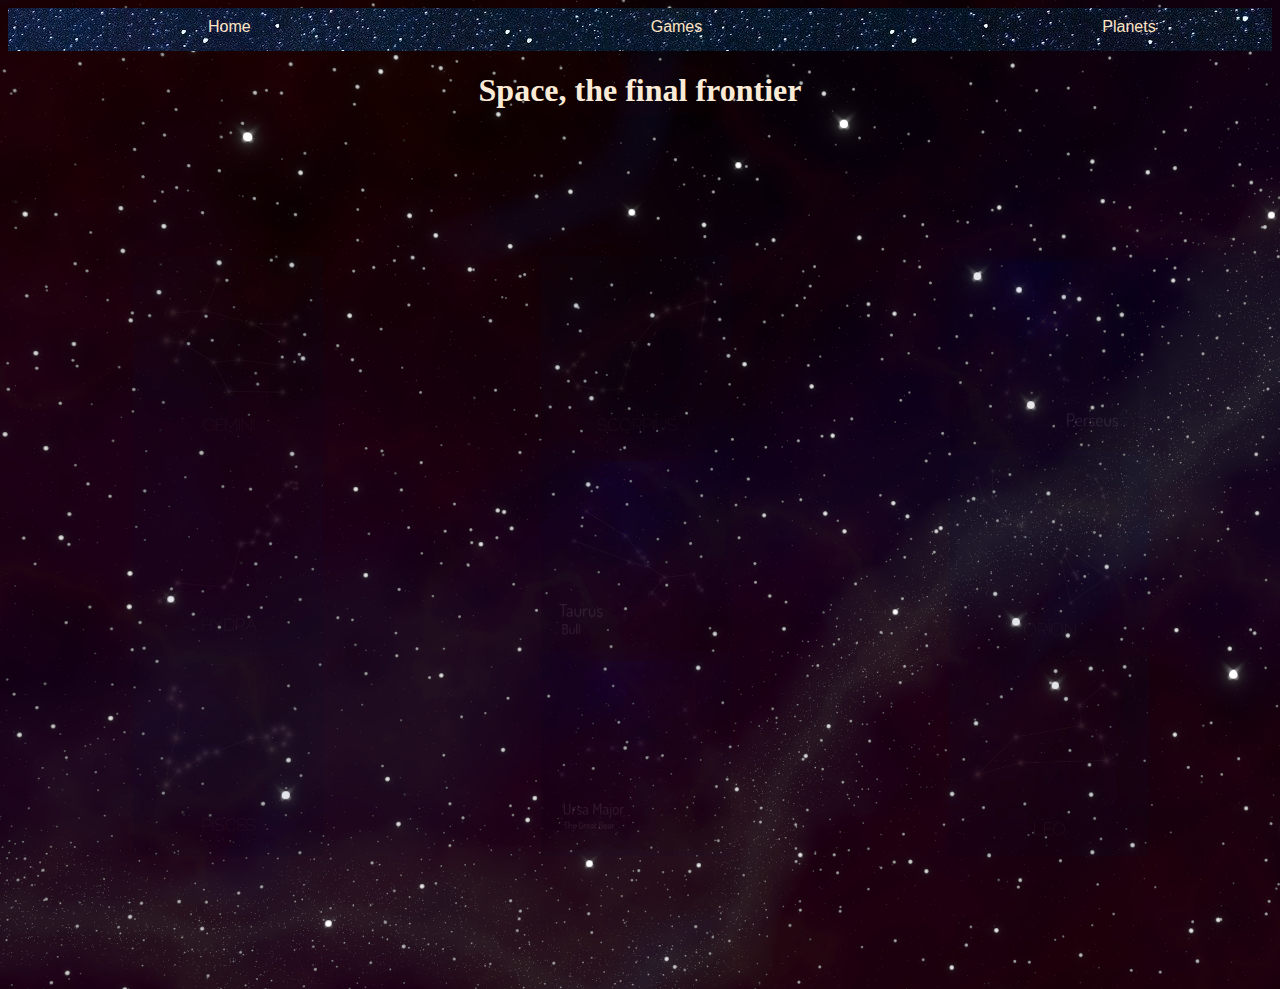
<file: Gweb/index.html>
<!DOCTYPE html>
<html>
    <head>
        <meta name="viewport" content="width=device-width, initial-scale=1">
        <link rel="stylesheet" href="style.css"/>

    </head>
    <style>
        #const
        {
            display: block;
            max-block-size: 200px;
            opacity:.1;
        }
        #const:hover
        {
            opacity: 1;
        }
        .col
        {
            float: left;
            width: 12.5%;
            padding: 125px;
        }
        .row::after
        {
            content: "";
            clear: both;
            display: table; 
        }
    </style>
    <body>
        <div class="space">  
            <div class="navbar" id="nav">           
                <a href="index.html">Home</a>
                <a href="games.html">Games</a>
                <div class="dropdown">
                    <button onclick="drop()" class="dropbtn">Planets</button>
                    <div id="planets" class="dropdown-content">
                        <a href="mercury.html">Mercury</a>
                        <a href="venus.html">Venus</a>
                        <a href="earth.html">Earth</a>
                        <a href="mars.html">Mars</a>
                        <a href="jupiter.html">Jupiter</a>
                        <a href="saturn.html">Saturn</a>
                        <a href="uranus.html">Uranus</a>
                        <a href="neptune.html">Neptune</a> 
                    </div>
                </div>
                <a href="javascript:void(0);" style="font-size:15px;" class="icon" onclick="navbar()">&#9776;</a>
            </div>
            <script src="navbarMobile.js"></script>
            <script src="dropdown.js"></script>       
        </div>
        <h1>Space, the final frontier</h1>
        <div class="row">
            <div class="col">
            <img src="gemini.jpg" id="const">
            <img src="hydra.jpg" id="const">
            <img src="pisces.jpg" id="const">
            </div>
            <div class="col">
            <img src="scorpius.jpg" id="const">
            <img src="taurus.jpg" id="const">
            <img src="ursaM.jpg" id="const">
            </div>
            <div class="col">
            <img src="perseus.jpg" id="const">
            <img src="orion.jpg" id="const">
            <img src="leo.jpg" id="const">
            </div>
        </div>
    </body>
</html>
</file>
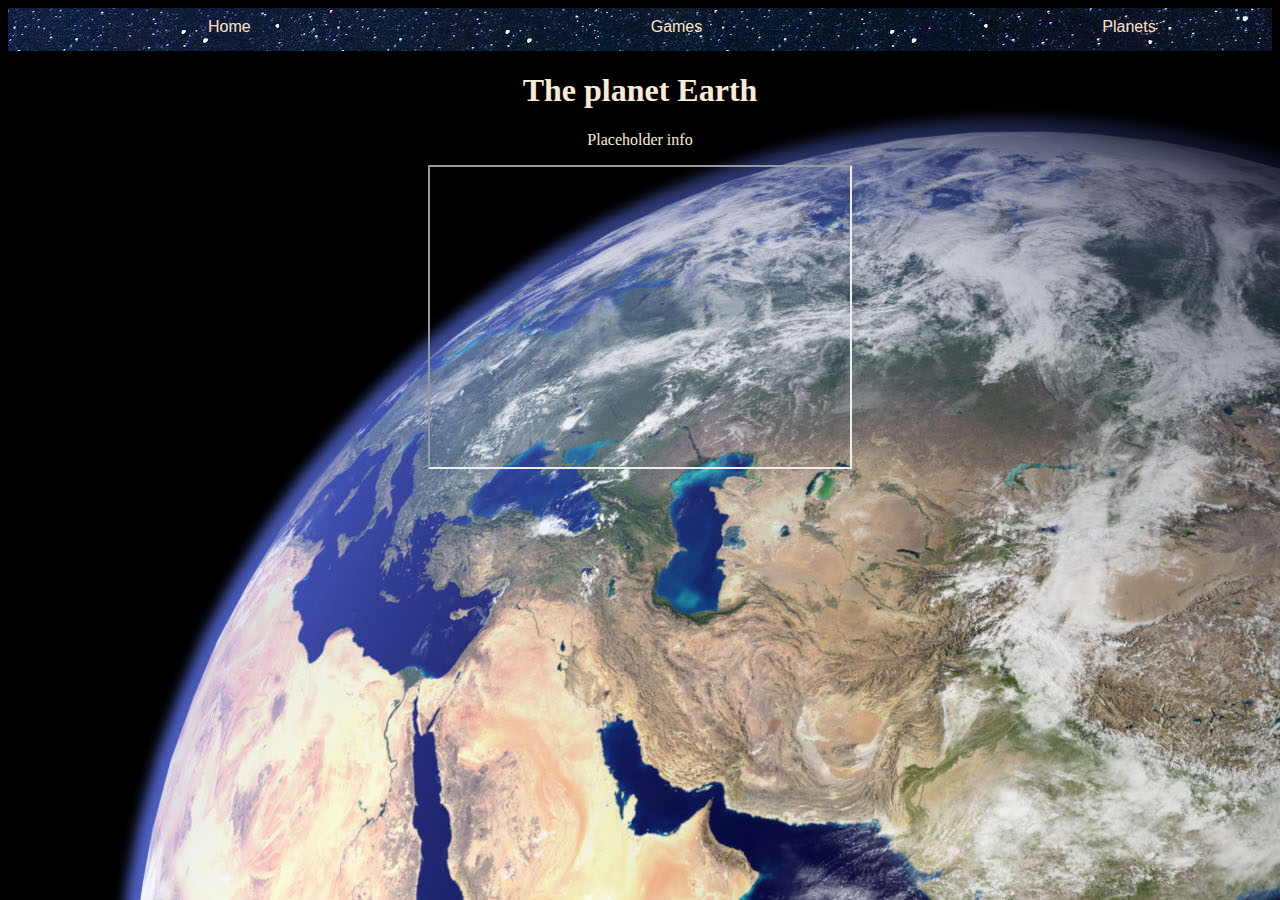
<file: Gweb/earth.html>
<!DOCTYPE html>
<html> 
    <head>
        <meta name="viewport" content="width=device-width, initial-scale=1">
        <link href="style.css" rel="stylesheet"/>
    </head>
    <style>
    body
    {
        background-image: url("earth.jpg");
        background-size: auto;
        background-repeat: no-repeat;
    }
    </style>
    <body>
        <div class="space">  
                <div class="navbar" id="nav">           
                    <a href="index.html">Home</a>
                    <a href="games.html">Games</a>
                    <div class="dropdown">
                        <button onclick="drop()" class="dropbtn">Planets</button>
                        <div id="planets" class="dropdown-content">
                            <a href="mercury.html">Mercury</a>
                            <a href="venus.html">Venus</a>
                            <a href="earth.html">Earth</a>
                            <a href="mars.html">Mars</a>
                            <a href="jupiter.html">Jupiter</a>
                            <a href="saturn.html">Saturn</a>
                            <a href="uranus.html">Uranus</a>
                            <a href="neptune.html">Neptune</a> 
                        </div>
                    </div>
                    <a href="javascript:void(0);" style="font-size:15px;" class="icon" onclick="navbar()">&#9776;</a>
                </div>
                <script src="navbarMobile.js"></script>
                <script src="dropdown.js"></script>       
        </div>
        <h1>The planet Earth</h1>
        <p>
            Placeholder info
        </p>
        <iframe width = "420" height = "300" src="https://www.youtube.com/embed/HCDVN7DCzYE"></iframe>
    </body>
</html>
</file>
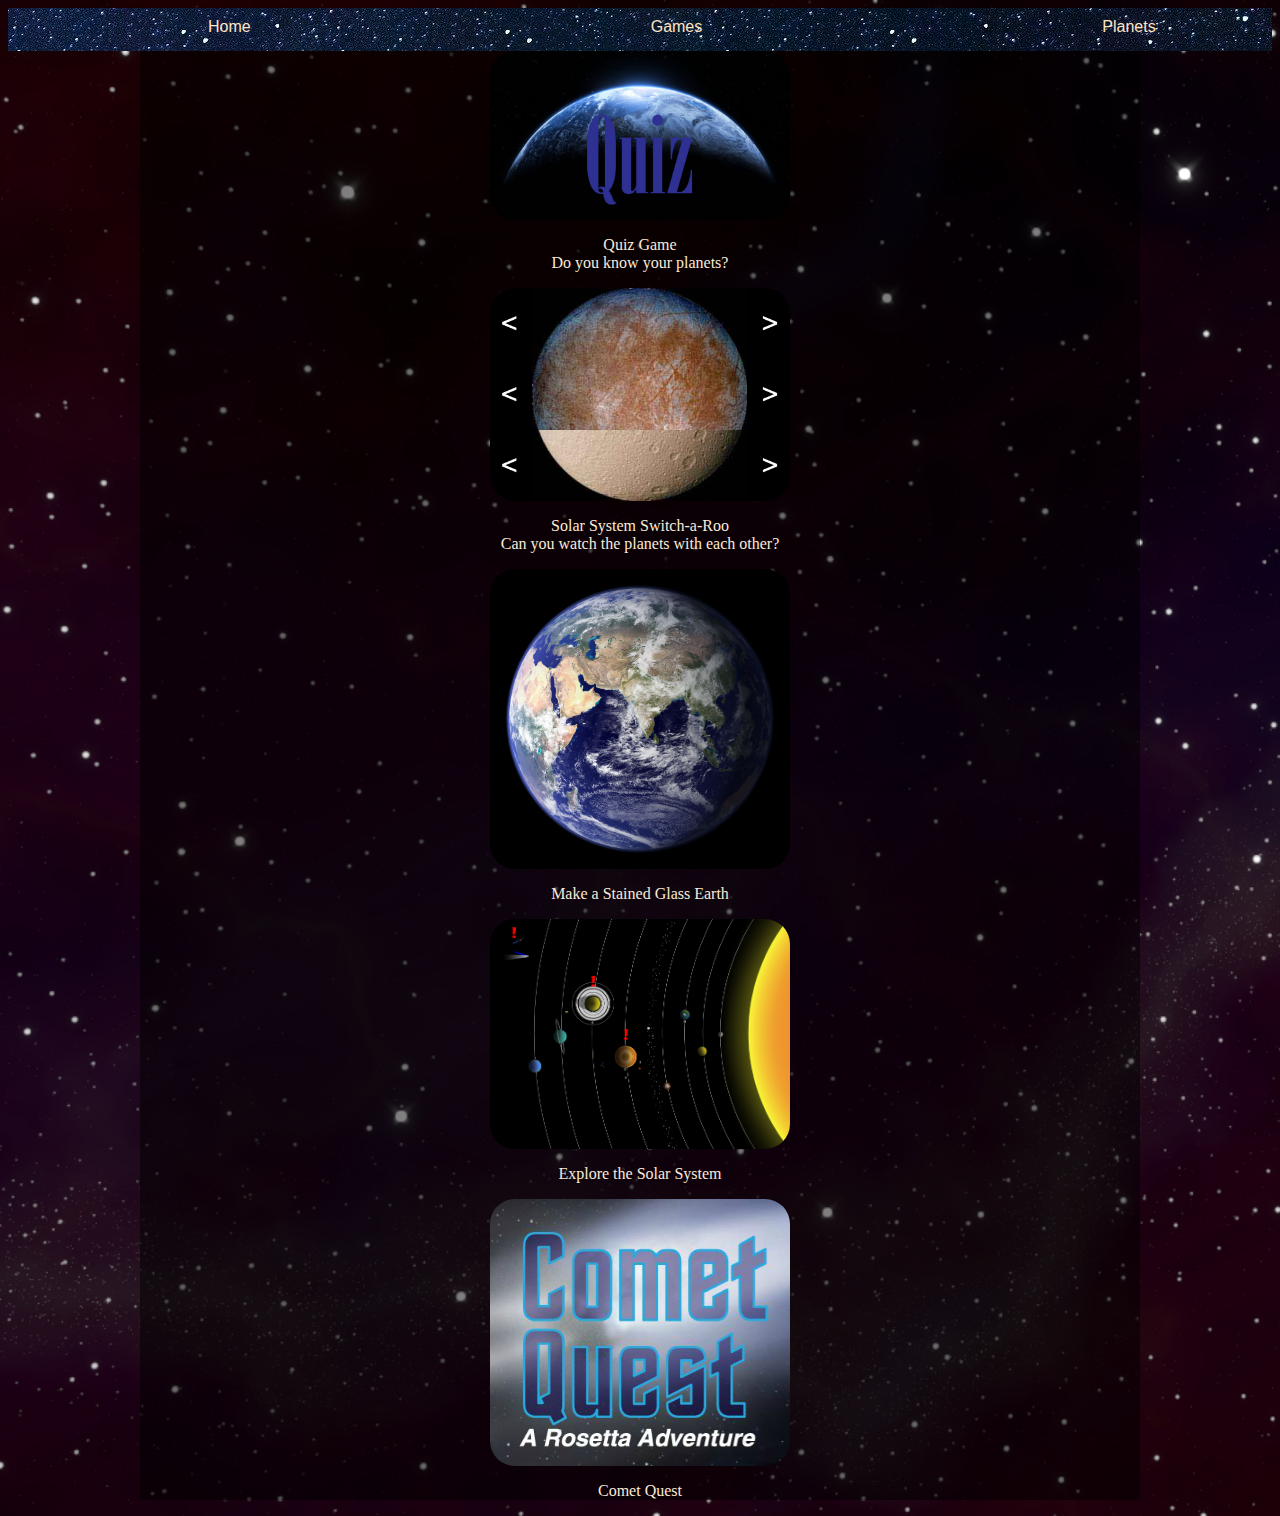
<file: Gweb/games.html>
<!DOCTYPE html>
<html>
    <head>
        <meta name="viewport" content="width=device-width, initial-scale=1">
        <link rel="stylesheet" href="style.css"/>
    </head>
   <style>
       body
        {
            background-image: url("space.jpg");
            background-size: cover;
        }
       #gamePic
        {
            max-width: 300px;
            display: block;
            margin-left: auto;
            margin-right: auto;
            -moz-border-radius: 25px;
            -webkit-border-radius: 25px;
            border-radius: 25px;
        }
        #games
        {
            background: rgba(0, 0, 0, 0.5);
            max-width: 1000px;
            margin-left: auto;
            margin-right: auto;
        }
   </style>
    <body>
        <div class="space">  
            <div class="navbar" id="nav">           
                <a href="index.html">Home</a>
                <a href="games.html">Games</a>
                <div class="dropdown">
                    <button onclick="drop()" class="dropbtn">Planets</button>
                    <div id="planets" class="dropdown-content">
                        <a href="mercury.html">Mercury</a>
                        <a href="venus.html">Venus</a>
                        <a href="earth.html">Earth</a>
                        <a href="mars.html">Mars</a>
                        <a href="jupiter.html">Jupiter</a>
                        <a href="saturn.html">Saturn</a>
                        <a href="uranus.html">Uranus</a>
                        <a href="neptune.html">Neptune</a> 
                    </div>
                </div>
                <a href="javascript:void(0);" style="font-size:15px;" class="icon" onclick="navbar()">&#9776;</a>
            </div>
            <script src="navbarMobile.js"></script>
            <script src="dropdown.js"></script>       
        </div>
        <div id="games">
        <a href="quiz.html"><img src = "quizPhoto.jpg" id = "gamePic"></a>
        <p>Quiz Game <br>Do you know your planets?</p>
        <a href="https://spaceplace.nasa.gov/switch-a-roo/en/"><img src="switch.PNG" id="gamePic"></a>
        <p>Solar System Switch-a-Roo<br>Can you watch the planets with each other?</p>
        <a href="https://spaceplace.nasa.gov/stained-glass-earth/en/"><img src="earth.jpg" id="gamePic"></a>
        <p>Make a Stained Glass Earth</p>
        <a href="https://spaceplace.nasa.gov/solar-system-explorer/en/#/review/solar-system-explorer/game.swf"><img src="explore.PNG" id="gamePic"></a>
        <p>Explore the Solar System</p>
        <a href="https://spaceplace.nasa.gov/comet-quest/en/#/review/comet-quest/CometQuest.swf"><img src="quest.PNG" id="gamePic"></a>
        <p>Comet Quest</p>
        </div>
    </body>
</html>
</file>
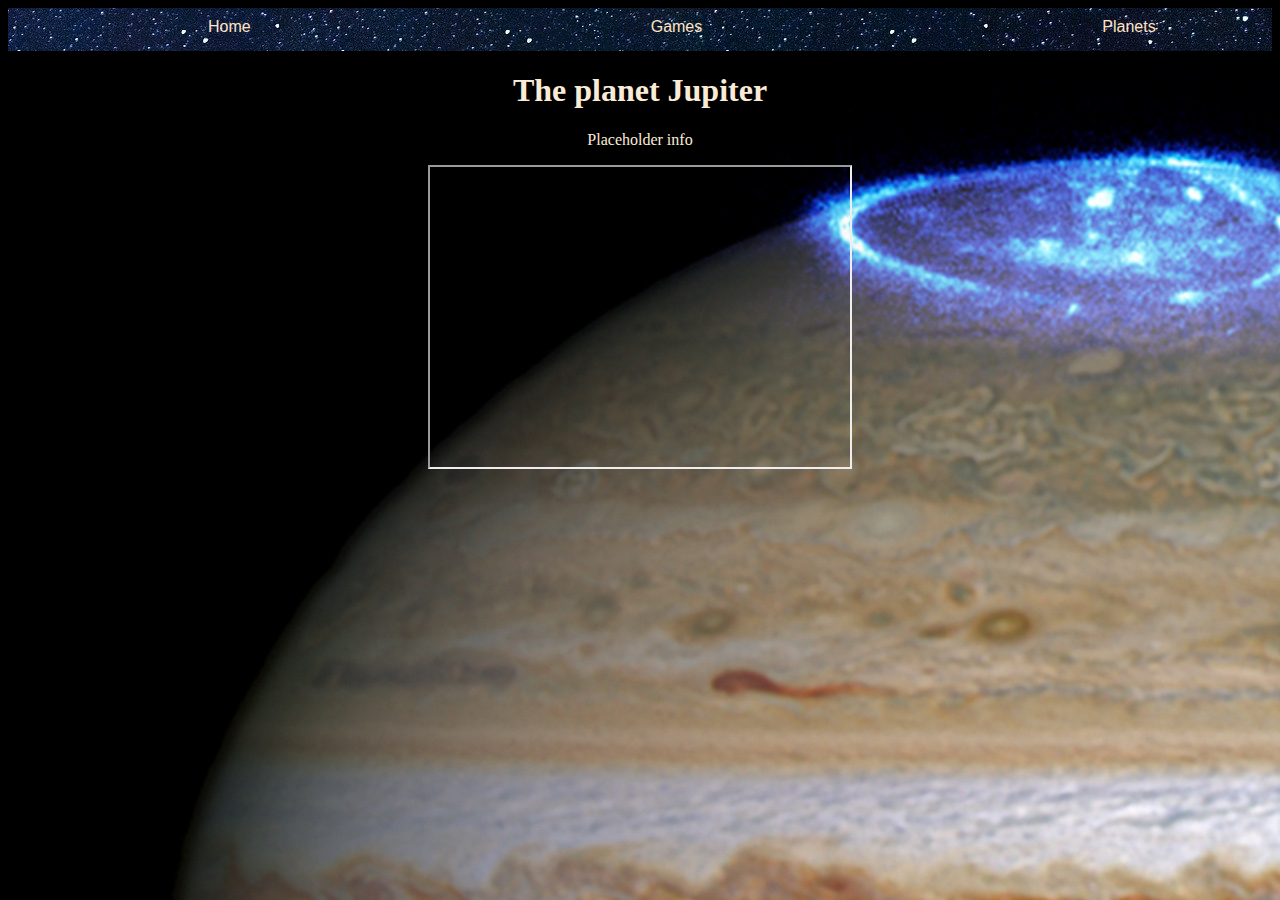
<file: Gweb/jupiter.html>
<!DOCTYPE html>
<html>
    
    <head>
        <meta name="viewport" content="width=device-width, initial-scale=1">
        <link href="style.css" rel="stylesheet"/>
    </head>
    <style>
        body
        {
            background-image: url("Jupiter.jpg");
            background-size: auto;
            background-repeat: no-repeat;
        }
    </style>
    <body>
        <div class="space">  
                <div class="navbar" id="nav">           
                    <a href="index.html">Home</a>
                    <a href="games.html">Games</a>
                    <div class="dropdown">
                        <button onclick="drop()" class="dropbtn">Planets</button>
                        <div id="planets" class="dropdown-content">
                            <a href="mercury.html">Mercury</a>
                            <a href="venus.html">Venus</a>
                            <a href="earth.html">Earth</a>
                            <a href="mars.html">Mars</a>
                            <a href="jupiter.html">Jupiter</a>
                            <a href="saturn.html">Saturn</a>
                            <a href="uranus.html">Uranus</a>
                            <a href="neptune.html">Neptune</a> 
                        </div>
                    </div>
                    <a href="javascript:void(0);" style="font-size:15px;" class="icon" onclick="navbar()">&#9776;</a>
                </div>
                <script src="navbarMobile.js"></script>
                <script src="dropdown.js"></script>       
        </div>
        <h1>The planet Jupiter</h1>
        <p>
            Placeholder info
        </p>
        <iframe width = "420" height = "300" src="https://www.youtube.com/embed/PtkqwslbLY8"></iframe>
    </body>
</html>
</file>
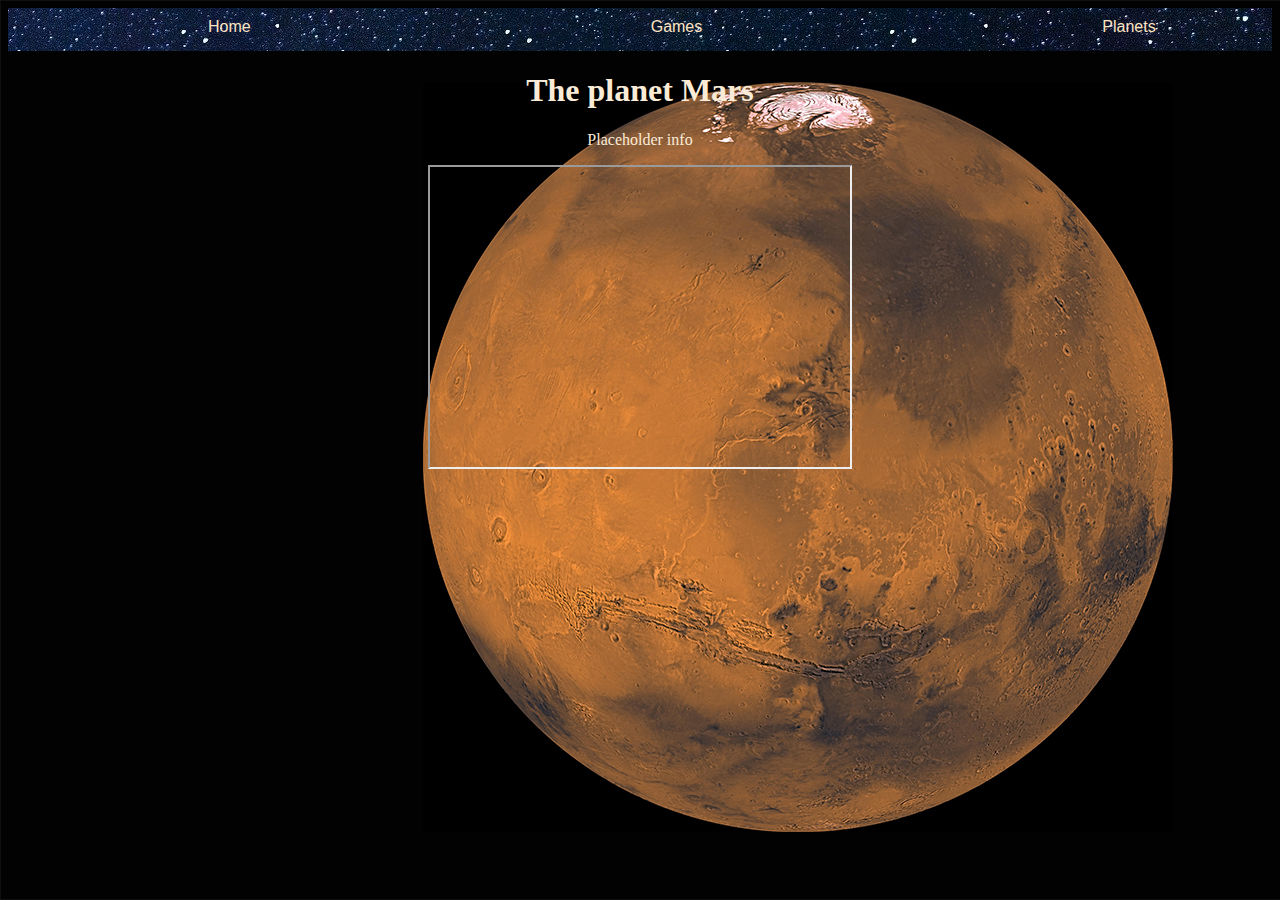
<file: Gweb/mars.html>
<!DOCTYPE html>
<html>
    
    <head>
        <meta name="viewport" content="width=device-width, initial-scale=1">
        <link href="style.css" rel="stylesheet"/>
    </head>
    <style>
        body
        {
            background-image: url("mars.jpg");
            background-size: auto;
            background-repeat: no-repeat;
        }
    </style>
    <body>
        <div class="space">  
                <div class="navbar" id="nav">           
                    <a href="index.html">Home</a>
                    <a href="games.html">Games</a>
                    <div class="dropdown">
                        <button onclick="drop()" class="dropbtn">Planets</button>
                        <div id="planets" class="dropdown-content">
                            <a href="mercury.html">Mercury</a>
                            <a href="venus.html">Venus</a>
                            <a href="earth.html">Earth</a>
                            <a href="mars.html">Mars</a>
                            <a href="jupiter.html">Jupiter</a>
                            <a href="saturn.html">Saturn</a>
                            <a href="uranus.html">Uranus</a>
                            <a href="neptune.html">Neptune</a> 
                        </div>
                    </div>
                    <a href="javascript:void(0);" style="font-size:15px;" class="icon" onclick="navbar()">&#9776;</a>
                </div>
                <script src="navbarMobile.js"></script>
                <script src="dropdown.js"></script>       
        </div>
        <h1>The planet Mars</h1>
        <p>
            Placeholder info
        </p>
        <iframe width = "420" height = "300" src="https://www.youtube.com/embed/D8pnmwOXhoY"></iframe>
    </body>
</html>
</file>
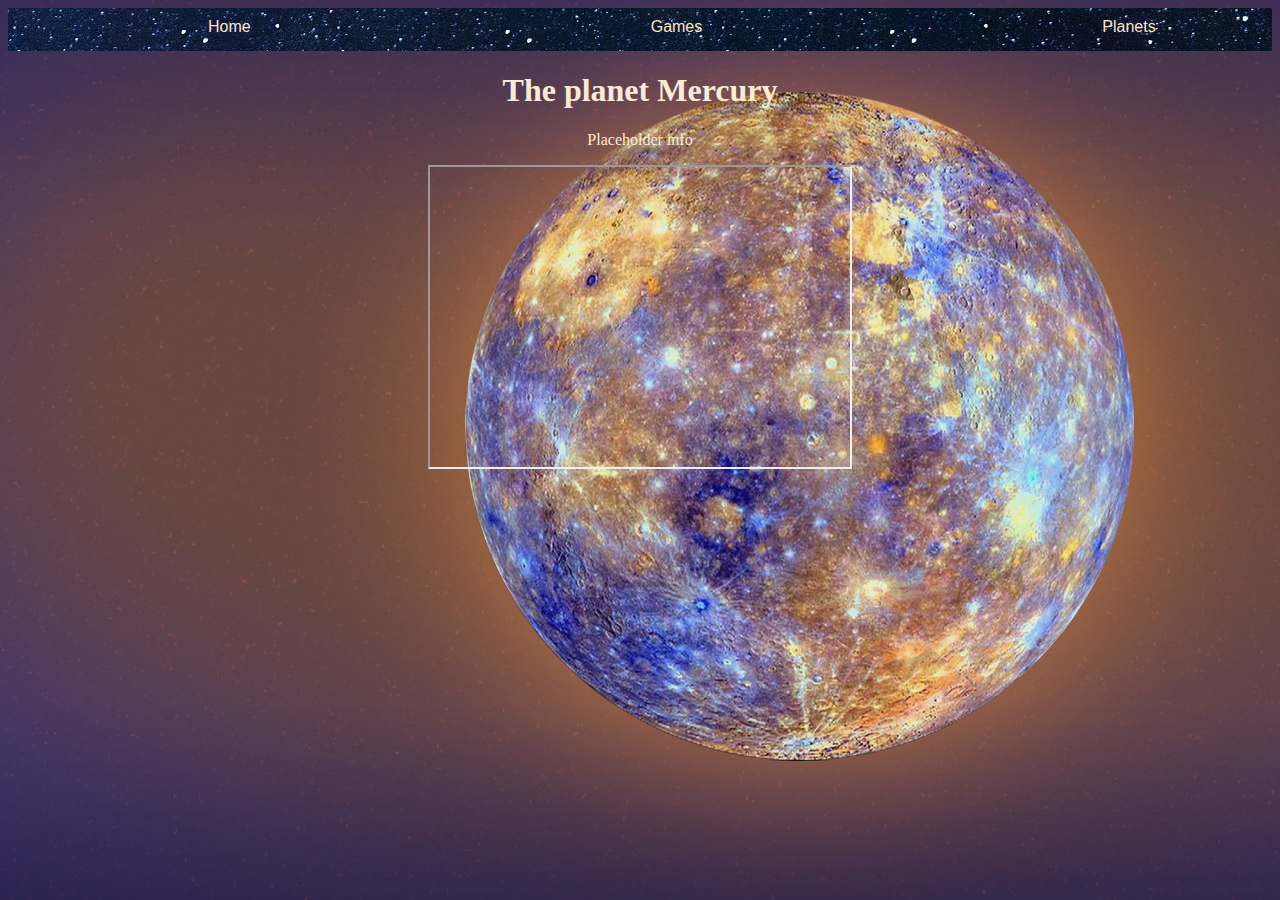
<file: Gweb/mercury.html>
<!DOCTYPE html>
<html>
    
    <head>
        <meta name="viewport" content="width=device-width, initial-scale=1">
        <link href="style.css" rel="stylesheet"/>
    </head>
    <style>
        body
        {
            background-image: url("mercury.jpg");
            background-size: auto;
            background-repeat: no-repeat;
        }
    </style>
    <body>
        <div class="space">  
                <div class="navbar" id="nav">           
                    <a href="index.html">Home</a>
                    <a href="games.html">Games</a>
                    <div class="dropdown">
                        <button onclick="drop()" class="dropbtn">Planets</button>
                        <div id="planets" class="dropdown-content">
                            <a href="mercury.html">Mercury</a>
                            <a href="venus.html">Venus</a>
                            <a href="earth.html">Earth</a>
                            <a href="mars.html">Mars</a>
                            <a href="jupiter.html">Jupiter</a>
                            <a href="saturn.html">Saturn</a>
                            <a href="uranus.html">Uranus</a>
                            <a href="neptune.html">Neptune</a> 
                        </div>
                    </div>
                    <a href="javascript:void(0);" style="font-size:15px;" class="icon" onclick="navbar()">&#9776;</a>
                </div>
                <script src="navbarMobile.js"></script>
                <script src="dropdown.js"></script>       
        </div>
        <h1>The planet Mercury</h1>
        <p>
            Placeholder info
        </p>
        <iframe width = "420" height = "300" src="https://www.youtube.com/embed/0KBjnNuhRHs"></iframe>
    </body>
</html>
</file>
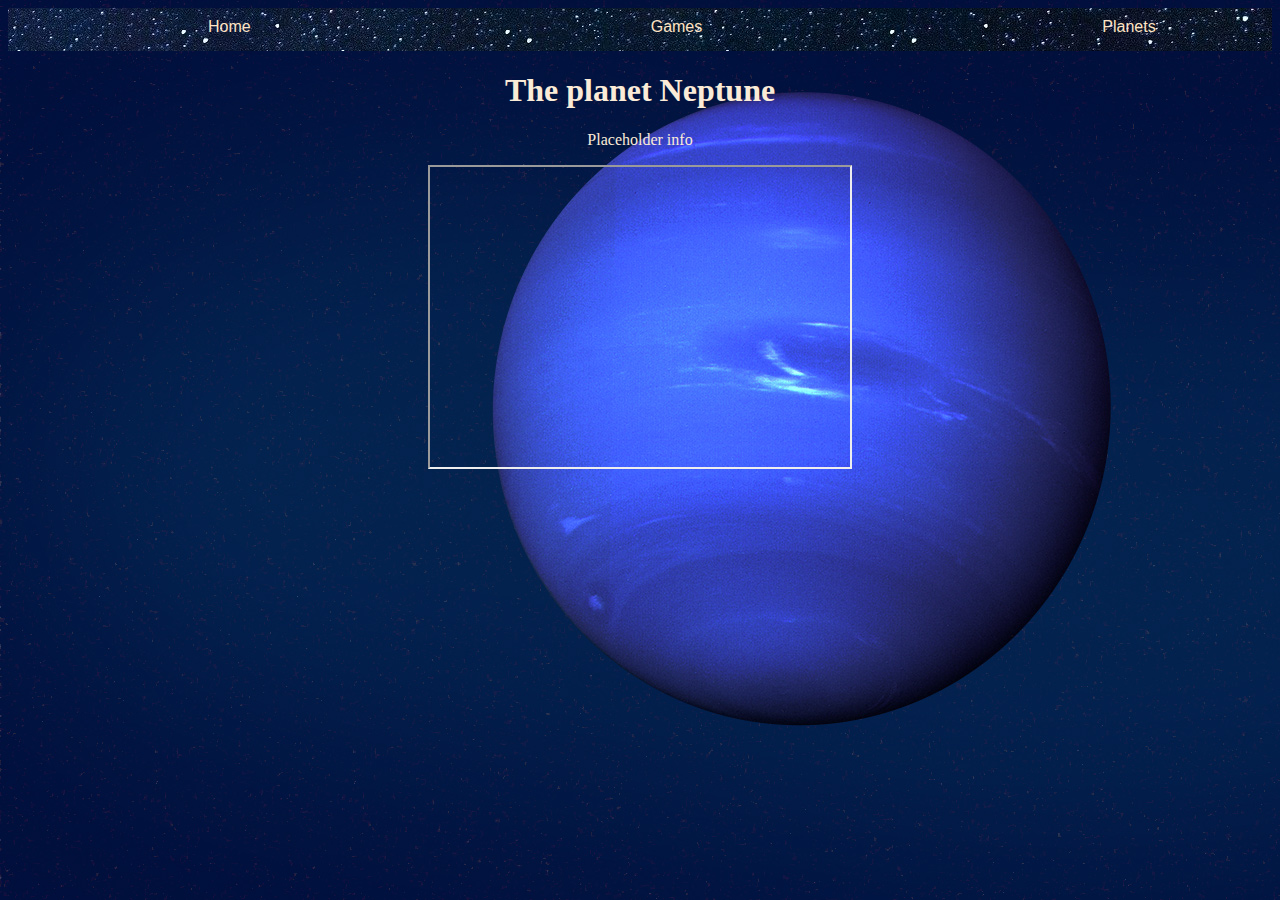
<file: Gweb/neptune.html>
<!DOCTYPE html>
<html>
    <head>
        <meta name="viewport" content="width=device-width, initial-scale=1">
        <link href="style.css" rel="stylesheet"/>
    </head>
    <style>
        body
        {
            background-image: url("neptune.jpg");
            background-size: auto;
            background-repeat: no-repeat;
        }
    </style>
    <body>
        <div class="space">  
                <div class="navbar" id="nav">           
                    <a href="index.html">Home</a>
                    <a href="games.html">Games</a>
                    <div class="dropdown">
                        <button onclick="drop()" class="dropbtn">Planets</button>
                        <div id="planets" class="dropdown-content">
                            <a href="mercury.html">Mercury</a>
                            <a href="venus.html">Venus</a>
                            <a href="earth.html">Earth</a>
                            <a href="mars.html">Mars</a>
                            <a href="jupiter.html">Jupiter</a>
                            <a href="saturn.html">Saturn</a>
                            <a href="uranus.html">Uranus</a>
                            <a href="neptune.html">Neptune</a> 
                        </div>
                    </div>
                    <a href="javascript:void(0);" style="font-size:15px;" class="icon" onclick="navbar()">&#9776;</a>
                </div>
                <script src="navbarMobile.js"></script>
                <script src="dropdown.js"></script>       
        </div>
        <h1>The planet Neptune</h1>
        <p>
            Placeholder info
        </p>
        <iframe width = "420" height = "300" src="https://www.youtube.com/embed/NStn7zZKXfE"></iframe>
    </body>
</html>
</file>
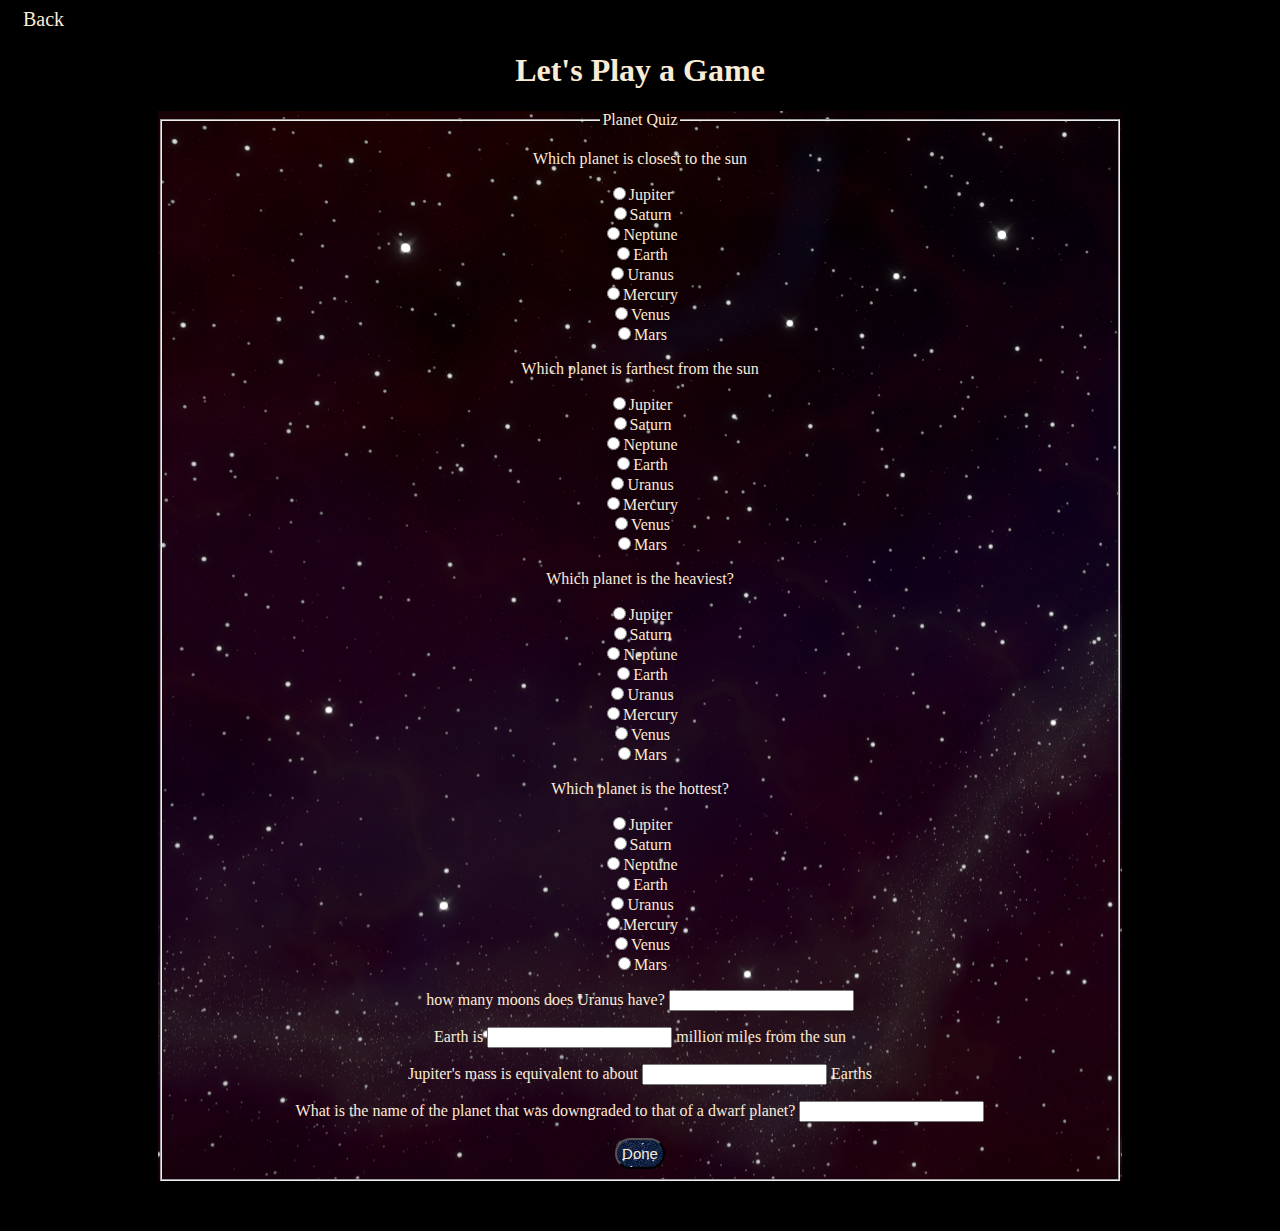
<file: Gweb/quiz.html>
<!DOCTYPE html>
<html>
    <head>
        <meta name="viewport" content="width=device-width, initial-scale=1">
        <link rel="stylesheet" href="quiz.css"/>
        <script src = "quiz.js"></script>
    </head>
   
    <body>
        <a href="games.html" id ="back">Back</a>
        <h1>Let's Play a Game</h1>
        <form id = "quiz" name = "quiz">
        <fieldset id = "Trivia">
        <legend>Planet Quiz</legend>
            <p>Which planet is closest to the sun</p>
            <input type = "radio" id = "mc" name = "q1" value ="Jupiter">Jupiter<br> 
            <input type = "radio" id = "mc" name = "q1" value ="Saturn">Saturn<br> 
            <input type = "radio" id = "mc" name = "q1" value ="Neptune">Neptune<br> 
            <input type = "radio" id = "mc" name = "q1" value ="Earth">Earth<br> 
            <input type = "radio" id = "mc" name = "q1" value ="Uranus">Uranus<br> 
            <input type = "radio" id = "mc" name = "q1" value ="Mercury">Mercury<br> 
            <input type = "radio" id = "mc" name = "q1" value ="Venus">Venus<br> 
            <input type = "radio" id = "mc" name = "q1" value ="Mars">Mars<br> 

            <p>Which planet is farthest from the sun</p>
            <input type = "radio" id = "mc" name = "q2" value ="Jupiter">Jupiter<br> 
            <input type = "radio" id = "mc" name = "q2" value ="Saturn">Saturn<br> 
            <input type = "radio" id = "mc" name = "q2" value ="Neptune">Neptune<br> 
            <input type = "radio" id = "mc" name = "q2" value ="Earth">Earth<br> 
            <input type = "radio" id = "mc" name = "q2" value ="Uranus">Uranus<br> 
            <input type = "radio" id = "mc" name = "q2" value ="Mercury">Mercury<br> 
            <input type = "radio" id = "mc" name = "q2" value ="Venus">Venus<br> 
            <input type = "radio" id = "mc" name = "q2" value ="Mars">Mars<br>
            
            <p>Which planet is the heaviest?</p>
            <input type = "radio" id = "mc" name = "q3" value ="Jupiter">Jupiter<br> 
            <input type = "radio" id = "mc" name = "q3" value ="Saturn">Saturn<br> 
            <input type = "radio" id = "mc" name = "q3" value ="Neptune">Neptune<br> 
            <input type = "radio" id = "mc" name = "q3" value ="Earth">Earth<br> 
            <input type = "radio" id = "mc" name = "q3" value ="Uranus">Uranus<br> 
            <input type = "radio" id = "mc" name = "q3" value ="Mercury">Mercury<br> 
            <input type = "radio" id = "mc" name = "q3" value ="Venus">Venus<br> 
            <input type = "radio" id = "mc" name = "q3" value ="Mars">Mars<br>
            
            <p>Which planet is the hottest?</p>
            <input type = "radio" id = "mc" name = "q4" value ="Jupiter">Jupiter<br> 
            <input type = "radio" id = "mc" name = "q4" value ="Saturn">Saturn<br> 
            <input type = "radio" id = "mc" name = "q4" value ="Neptune">Neptune<br> 
            <input type = "radio" id = "mc" name = "q4" value ="Earth">Earth<br> 
            <input type = "radio" id = "mc" name = "q4" value ="Uranus">Uranus<br> 
            <input type = "radio" id = "mc" name = "q4" value ="Mercury">Mercury<br> 
            <input type = "radio" id = "mc" name = "q4" value ="Venus">Venus<br> 
            <input type = "radio" id = "mc" name = "q4" value ="Mars">Mars<br>

            <p>how many moons does Uranus have? <input type ="text" id="textbox" name = "q5"></p>

            <p>Earth is <input type = "text" id = "textbox" name = "q6"> million miles from the sun</p>

            <p>Jupiter's mass is equivalent to about <input type = "text" id = "textbox" name = "q7"> Earths</p>

            <p>What is the name of the planet that was downgraded to that of a dwarf planet? <input type = "text" id = "textbox" name = "q8"></p>
            
            <input id = "button" type = "button" value = "Done" onclick = "check();">
        </fieldset>     
        </form>
        <div id= "submitted">
            <p id = "no_correct">hii</p>
        </div>
    </body>
</html>
</file>
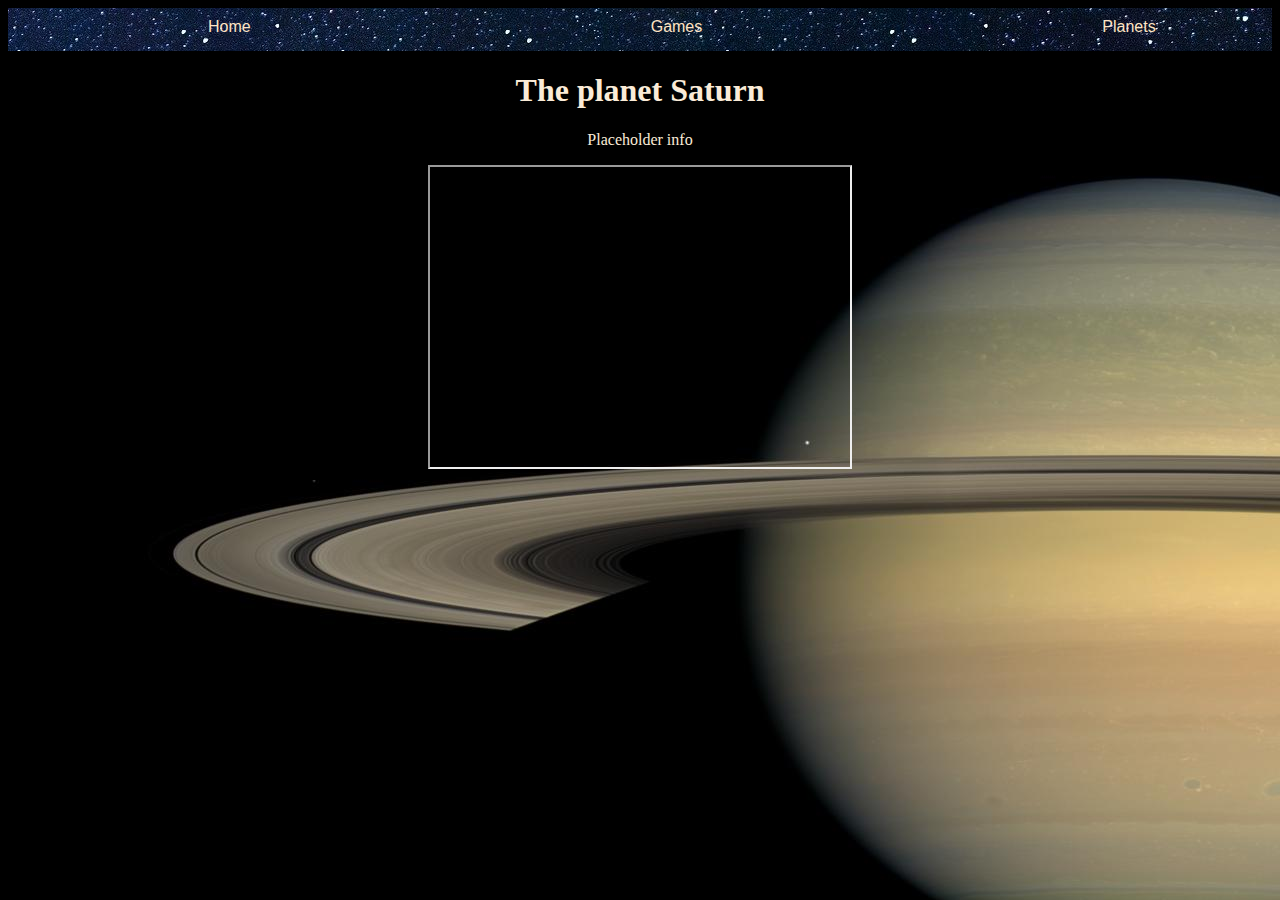
<file: Gweb/saturn.html>
<!DOCTYPE html>
<html>
    <head>
        <meta name="viewport" content="width=device-width, initial-scale=1">
        <link href="style.css" rel="stylesheet"/>
    </head>
    <style>
        body
        {
            background-image: url("saturn.jpg");
            background-size: auto;
            background-repeat: no-repeat;
        }
    </style>
    <body>
        <div class="space">  
                <div class="navbar" id="nav">           
                    <a href="index.html">Home</a>
                    <a href="games.html">Games</a>
                    <div class="dropdown">
                        <button onclick="drop()" class="dropbtn">Planets</button>
                        <div id="planets" class="dropdown-content">
                            <a href="mercury.html">Mercury</a>
                            <a href="venus.html">Venus</a>
                            <a href="earth.html">Earth</a>
                            <a href="mars.html">Mars</a>
                            <a href="jupiter.html">Jupiter</a>
                            <a href="saturn.html">Saturn</a>
                            <a href="uranus.html">Uranus</a>
                            <a href="neptune.html">Neptune</a> 
                        </div>
                    </div>
                    <a href="javascript:void(0);" style="font-size:15px;" class="icon" onclick="navbar()">&#9776;</a>
                </div>
                <script src="navbarMobile.js"></script>
                <script src="dropdown.js"></script>       
        </div>
        <h1>The planet Saturn</h1>
        <p>
            Placeholder info
        </p>
        <iframe width = "420" height = "300" src="https://www.youtube.com/embed/epZdZaEQhS0"></iframe>
    </body>
</html>
</file>
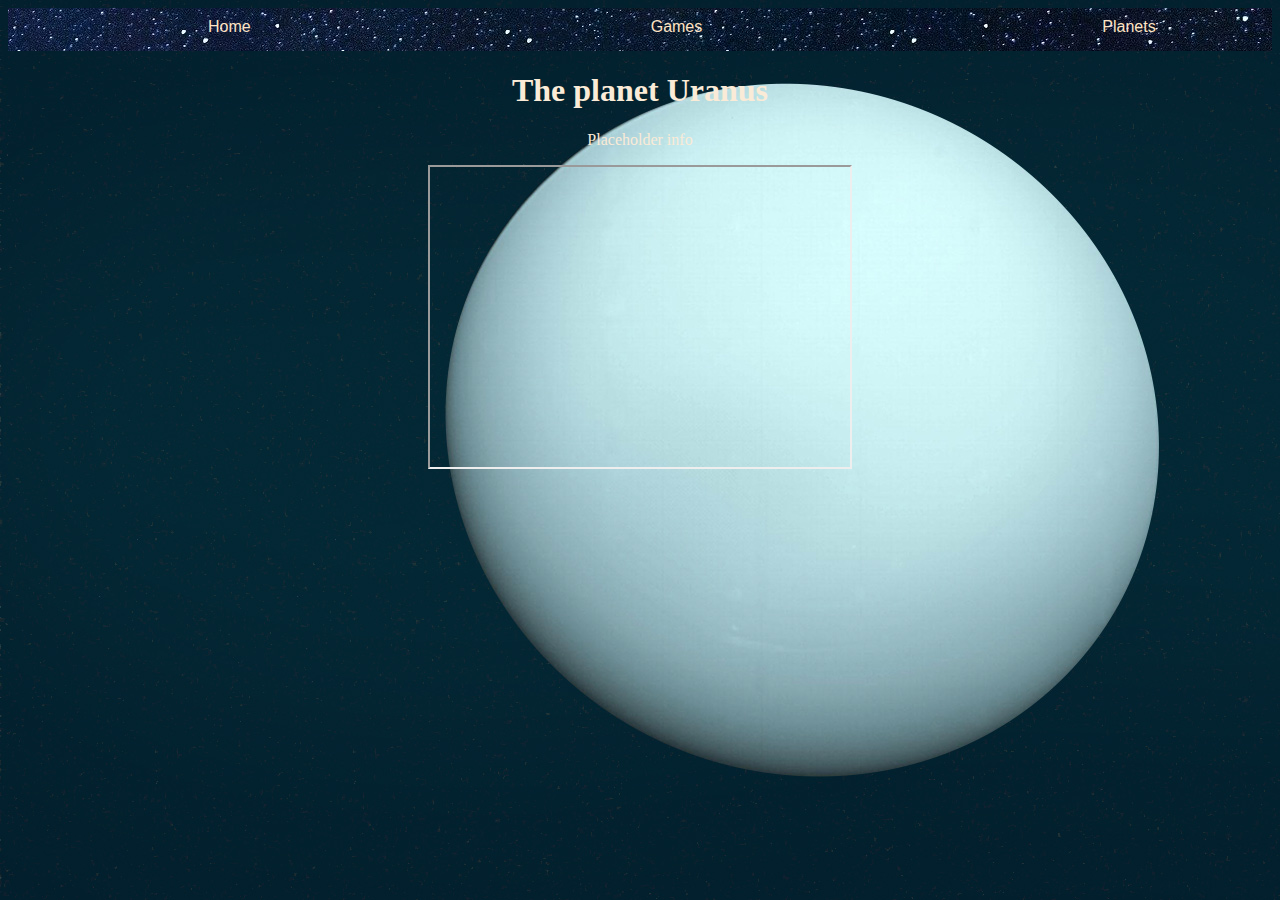
<file: Gweb/uranus.html>
<!DOCTYPE html>
<html>
    <head>
        <meta name="viewport" content="width=device-width, initial-scale=1">
        <link href="style.css" rel="stylesheet"/>
    </head>
    <style>
        body
        {
            background-image: url("uranus.jpg");
            background-size: auto;
            background-repeat: no-repeat;
        }
    </style>
    <body>
        <div class="space">  
                <div class="navbar" id="nav">           
                    <a href="index.html">Home</a>
                    <a href="games.html">Games</a>
                    <div class="dropdown">
                        <button onclick="drop()" class="dropbtn">Planets</button>
                        <div id="planets" class="dropdown-content">
                            <a href="mercury.html">Mercury</a>
                            <a href="venus.html">Venus</a>
                            <a href="earth.html">Earth</a>
                            <a href="mars.html">Mars</a>
                            <a href="jupiter.html">Jupiter</a>
                            <a href="saturn.html">Saturn</a>
                            <a href="uranus.html">Uranus</a>
                            <a href="neptune.html">Neptune</a> 
                        </div>
                    </div>
                    <a href="javascript:void(0);" style="font-size:15px;" class="icon" onclick="navbar()">&#9776;</a>
                </div>
                <script src="navbarMobile.js"></script>
                <script src="dropdown.js"></script>       
        </div>
        <h1>The planet Uranus</h1>
        <p>
            Placeholder info
        </p>
        <iframe width = "420" height = "300" src="https://www.youtube.com/embed/m4NXbFOiOGk"></iframe>
    </body>
</html>
</file>
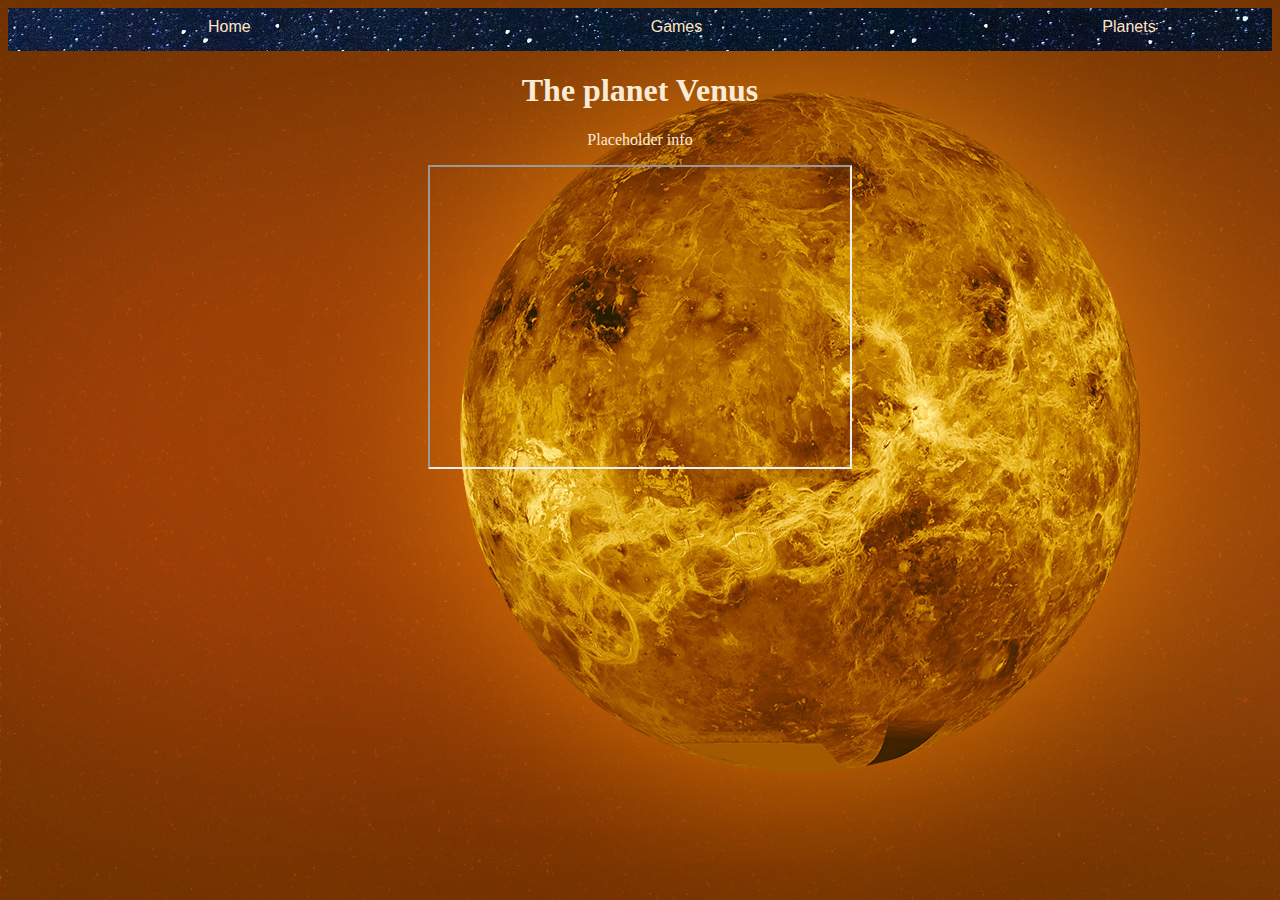
<file: Gweb/venus.html>
<!DOCTYPE html>
<html>
    
    <head>
        <meta name="viewport" content="width=device-width, initial-scale=1">
        <link href="style.css" rel="stylesheet"/>
    </head>
    <style>
        body
        {
            background-image: url("venus.jpg");
            background-size: auto;
            background-repeat: no-repeat;
        }
    </style>
    <body>
        <div class="space">  
                <div class="navbar" id="nav">           
                    <a href="index.html">Home</a>
                    <a href="games.html">Games</a>
                    <div class="dropdown">
                        <button onclick="drop()" class="dropbtn">Planets</button>
                        <div id="planets" class="dropdown-content">
                            <a href="mercury.html">Mercury</a>
                            <a href="venus.html">Venus</a>
                            <a href="earth.html">Earth</a>
                            <a href="mars.html">Mars</a>
                            <a href="jupiter.html">Jupiter</a>
                            <a href="saturn.html">Saturn</a>
                            <a href="uranus.html">Uranus</a>
                            <a href="neptune.html">Neptune</a> 
                        </div>
                    </div>
                    <a href="javascript:void(0);" style="font-size:15px;" class="icon" onclick="navbar()">&#9776;</a>
                </div>
                <script src="navbarMobile.js"></script>
                <script src="dropdown.js"></script>       
        </div>
        <h1>The planet Venus</h1>
        <p>
            Placeholder info
        </p>
        <iframe width = "420" height = "300" src="https://www.youtube.com/embed/BvXa1n9fjow"></iframe>
    </body>
</html>
</file>
<file: Gweb/style.css>
body
{
    background-image: url("space.jpg");
}

.navbar
{
    overflow: hidden;
    background-image: url("stars2.jpg");
    font-family: 'Lucida Sans', 'Lucida Sans Regular', 'Lucida Grande', 'Lucida Sans Unicode', Geneva, Verdana, sans-serif;
}
.navbar a
{
    float: left;
    color: bisque;
    text-align: center;
    font-size: 16px;
    padding: 10px 200px 15px 200px;
    text-decoration: none;
}
.navbar a:hover
{
    background-color: rgba(0, 0, 0, 0.5);
}
.navbar a:hover, .dropdown:hover .dropbtn, .dropbtn:focus
{
    background-color: rgba(0, 0, 0, 0.5);
} 
.dropdown
{
    float: center;
    overflow: hidden;
}
.navbar .icon
{
    display: none;
}

@media screen and (max-width: 600px)
{
    .dropdown
    {
        float: left;
        overflow: hidden;
    }
    .navbar a:not(:first-child), .dropdown .dropbtn
    {
        display: none;
    }
    .navbar a.icon 
    {
        float: right;
        display: block;
    }
    .navbar a
    {
        display: block;
        float: left;
        color: bisque;
        text-align: center;
        font-size: 16px;
        padding: 14px 16px;
        text-decoration: none;
    }
    .dropdown .dropbtn
    {
        font-size: 16px;
        cursor: pointer;
        border: none;
        outline: none;
        color: bisque;
        padding: 14px 16px;
        background-color: inherit;
        font-family: inherit;
        margin: 0;
    }
    .dropdown-content a
    {
        float: none;
        color: antiquewhite;
        padding: 14px 16px;
        text-decoration: none;
        display: block;
        text-align: left;
    }
    .navbar.responsive
    {
        position: relative;
    }
    .navbar.responsive a.icon 
    {
        position: absolute;
        right: 0;
        top: 0;
    }
    .navbar.responsive a
    {
        float: none;
        display: block;
        text-align: left;
    }
    .navbar.responsive .dropdown
    {
        float: none;
    }
    .navbar.responsive .dropdown-content
    {
        position: relative;
    }
    .navbar.responsive .dropdown .dropbtn
    {
        display: block;
        width: 100%;
        text-align: center;
    }
}
.dropdown .dropbtn
{
    font-size: 16px;
    cursor: pointer;
    border: none;
    outline: none;
    color: bisque;
    padding:  10px 200px 15px 200px;
    background-color: inherit;
    font-family: inherit;
    margin: 0;
}
.dropdown-content
{
    display: none;
    position: absolute;
    background-image: url("stars2.jpg");
    max-width: 453px;
    z-index: 1;
}
.dropdown-content a
{
    float: none;
    color: antiquewhite;
    padding:  10px 200px 15px 200px;
    text-decoration: none;
    display: block;
}
.show
{
    display: block;
}
h1
{
    color: antiquewhite;
    text-align: center;
}
p
{
    color: antiquewhite; 
    text-align: center;
}
iframe
{
    margin-left: auto;
    margin-right: auto;
    display: block;
}
</file>
<file: Gweb/quiz.css>
legend
{
    text-align: center;
    color: antiquewhite;
}

#trivia
{
    background-color: aliceblue;
}
#mc 
{
    display: inline;
}

#quiz
{
    text-align: center;
    background-image: url("space.jpg");
    background-repeat: no-repeat;
    background-position-x: 150px;
    background-clip: content-box;
    color: antiquewhite; 
    padding: 0px 150px 0px;
}
#button
{
    -moz-border-radius: 25px;
    -webkit-border-radius: 25px;
    border-radius: 25px;
    background-image: url("stars2.jpg"); 
    color: antiquewhite;
    padding: 5px;
    font-size: 15px;
    transition-duration: .5s;
}
h1
{
    color: antiquewhite;
    text-align: center;
}
body
{
    background-color: black;
}
#back
{
    -moz-border-radius: 25px;
    -webkit-border-radius: 25px;
    border-radius: 25px;
    color: antiquewhite;
    padding: 15px;
    font-size: 20px;
    text-align: left;
    text-decoration: none;
}
#submitted
{
    visibility: hidden;
}
p
{
    color: antiquewhite;
    text-align: center;
}
</file>
